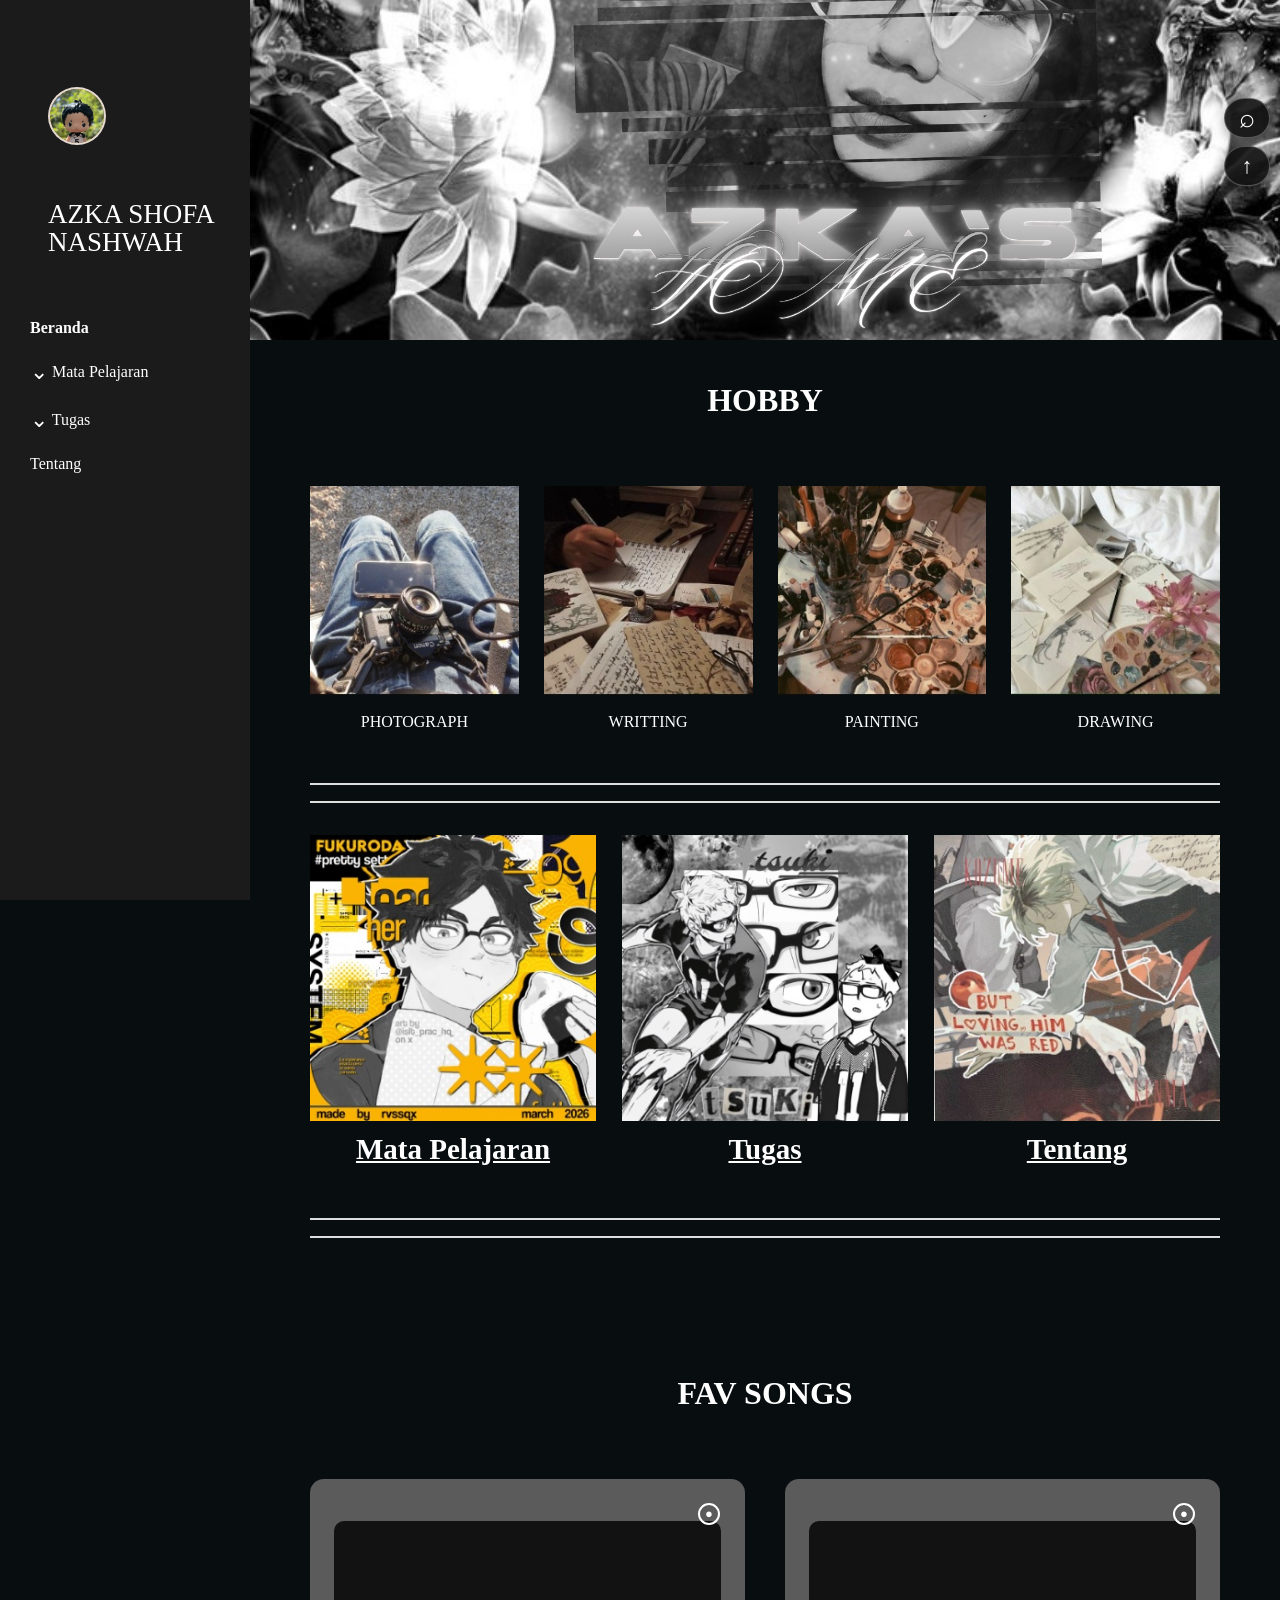
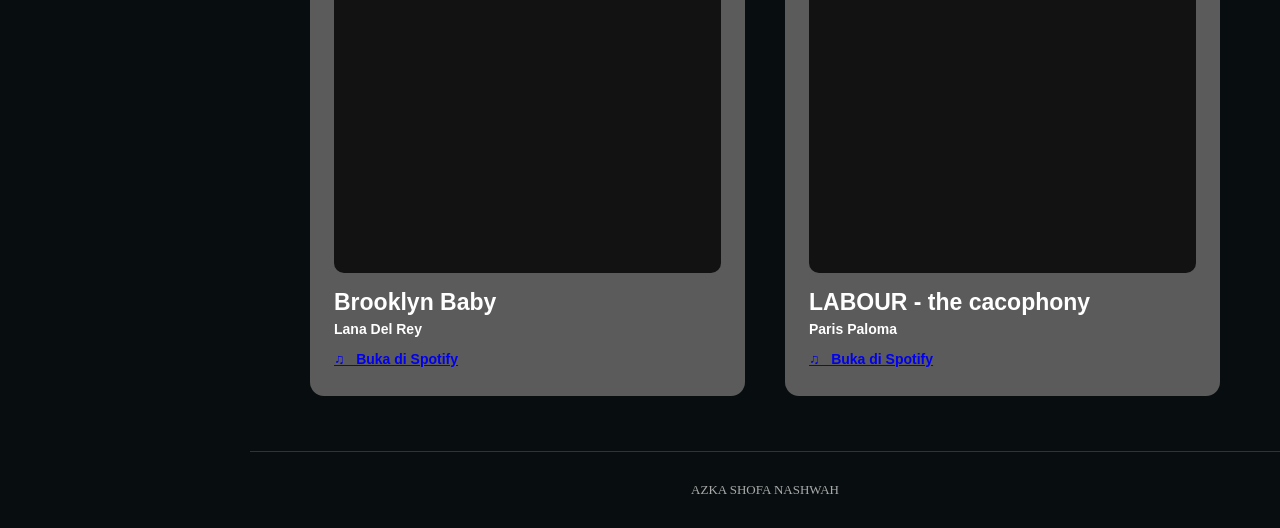
<file: index.html>
<!DOCTYPE html><html lang="id"><head><meta charset="UTF-8"><meta name="viewport" content="width=device-width,initial-scale=1.0"><title>AZKA SHOFA NASHWAH</title><link rel="stylesheet" href="style.css"></head><body>
<input type="checkbox" id="mobileToggle" class="ui-toggle"><label class="mobile-menu" for="mobileToggle">☰</label>
<aside class="sidebar">
<div class="profile-icon"><img src="images/profile.jpg" alt="Profil AZKA SHOFA NASHWAH"></div><div class="site-title">AZKA SHOFA<br>NASHWAH</div>
<nav class="side-nav">
<a class="active" href="index.html">Beranda</a>
<details class="nav-details"><summary><span>⌄</span> Mata Pelajaran</summary><div class="sub-menu"><a href="mata-pelajaran.html">Mata Pelajaran</a></div></details>
<details class="nav-details"><summary><span>⌄</span> Tugas</summary><div class="sub-menu"><a href="tugas.html">Tugas</a></div></details>
<a class="" href="tentang.html">Tentang</a>
</nav></aside><main class="content" id="top">
<div class="utility-tools">
  <input type="checkbox" id="searchToggle" class="ui-toggle">
  <label class="search-button" for="searchToggle" aria-label="Buka pencarian">⌕</label>
  <a class="scroll-top" href="#top" aria-label="Kembali ke atas">↑</a>
  <div class="search-panel">
    <input type="search" placeholder="Ketik untuk mencari..." aria-label="Pencarian">
    <label class="close-search" for="searchToggle" aria-label="Tutup pencarian">×</label>
    <p>Gunakan pencarian browser dengan <b>Ctrl + F</b> untuk menemukan teks.</p>
  </div>
</div>
<div class="search-panel" id="searchPanel" aria-hidden="true">
  <input id="siteSearch" type="search" placeholder="Cari di halaman..." aria-label="Cari di halaman">
  <button id="closeSearch" type="button" aria-label="Tutup pencarian">×</button>
  <div class="search-result" id="searchResult"></div>
</div>
<section class="hero"><img src="images/hero.jpg" alt="AZKA SHOFA NASHWAH"></section>
<section class="section"><h1>HOBBY</h1><div class="hobby-grid" id="hobbies">
<a class="hobby-card" href="#photograph"><img src="images/photograph.jpg" alt=""><div id="photograph">PHOTOGRAPH</div></a><a class="hobby-card" href="#writing"><img src="images/writing.jpg" alt=""><div id="writing">WRITTING</div></a><a class="hobby-card" href="#painting"><img src="images/painting.jpg" alt=""><div id="painting">PAINTING</div></a><a class="hobby-card" href="#drawing"><img src="images/drawing.jpg" alt=""><div id="drawing">DRAWING</div></a></div>
<div class="double-line"></div><div class="feature-grid">
<a class="feature-card" href="mata-pelajaran.html"><img src="images/pelajaran.jpg" alt=""><span>Mata Pelajaran</span></a>
<a class="feature-card" href="tugas.html"><img src="images/tugas.jpg" alt=""><span>Tugas</span></a>
<a class="feature-card" href="tentang.html"><img src="images/tentang.jpg" alt=""><span>Tentang</span></a></div><div class="double-line"></div></section>
<section class="section songs-section"><h1>FAV SONGS</h1><div class="songs-grid">
<article class="spotify-card song-card">
<div class="spotify-logo">●</div>
<div class="spotify-frame"><iframe src="https://open.spotify.com/embed/track/1NZs6n6hl8UuMaX0UC0YTz?utm_source=generator" width="100%" height="352" frameborder="0" allowfullscreen="" allow="autoplay; clipboard-write; encrypted-media; fullscreen; picture-in-picture" loading="lazy" title="Brooklyn Baby - Lana Del Rey"></iframe></div>
<h2>Brooklyn Baby</h2><div class="artist"><b>Lana Del Rey</b></div>
<a class="save save-link" href="https://open.spotify.com/track/1NZs6n6hl8UuMaX0UC0YTz" target="_blank" rel="noopener noreferrer">♫ &nbsp; Buka di Spotify</a>
</article>
<article class="spotify-card song-card">
<div class="spotify-logo">●</div>
<div class="spotify-frame"><iframe src="https://open.spotify.com/embed/track/4B0cJGASxVICLW2AsBZhiE?utm_source=generator" width="100%" height="352" frameborder="0" allowfullscreen="" allow="autoplay; clipboard-write; encrypted-media; fullscreen; picture-in-picture" loading="lazy" title="LABOUR - the cacophony - Paris Paloma"></iframe></div>
<h2>LABOUR - the cacophony</h2><div class="artist"><b>Paris Paloma</b></div>
<a class="save save-link" href="https://open.spotify.com/track/4B0cJGASxVICLW2AsBZhiE" target="_blank" rel="noopener noreferrer">♫ &nbsp; Buka di Spotify</a>
</article>
</div></section><footer>AZKA SHOFA NASHWAH</footer></main></body></html>
</file>
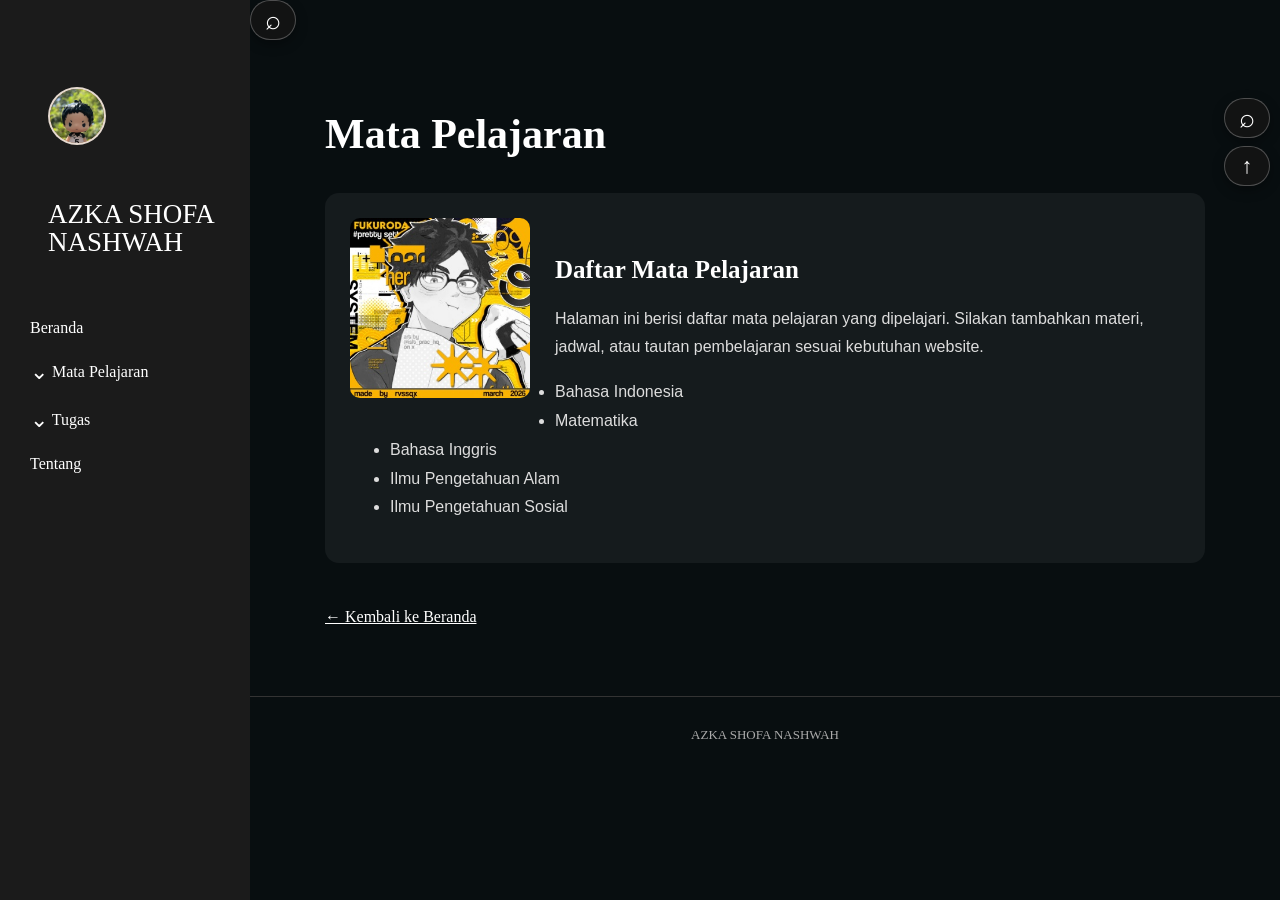
<file: mata-pelajaran.html>
<!DOCTYPE html><html lang="id"><head><meta charset="UTF-8"><meta name="viewport" content="width=device-width,initial-scale=1.0"><title>Mata Pelajaran — AZKA SHOFA NASHWAH</title><link rel="stylesheet" href="style.css"></head><body><input type="checkbox" id="mobileToggle" class="ui-toggle"><label class="mobile-menu" for="mobileToggle">☰</label>
<aside class="sidebar">
<div class="profile-icon"><img src="images/profile.jpg" alt="Profil AZKA SHOFA NASHWAH"></div><div class="site-title">AZKA SHOFA<br>NASHWAH</div>
<nav class="side-nav">
<a class="" href="index.html">Beranda</a>
<details class="nav-details"><summary><span>⌄</span> Mata Pelajaran</summary><div class="sub-menu"><a href="mata-pelajaran.html">Mata Pelajaran</a></div></details>
<details class="nav-details"><summary><span>⌄</span> Tugas</summary><div class="sub-menu"><a href="tugas.html">Tugas</a></div></details>
<a class="" href="tentang.html">Tentang</a>
</nav></aside><main class="content" id="top">
<div class="utility-tools">
  <input type="checkbox" id="searchToggle" class="ui-toggle">
  <label class="search-button" for="searchToggle" aria-label="Buka pencarian">⌕</label>
  <a class="scroll-top" href="#top" aria-label="Kembali ke atas">↑</a>
  <div class="search-panel">
    <input type="search" placeholder="Ketik untuk mencari..." aria-label="Pencarian">
    <label class="close-search" for="searchToggle">×</label>
    <p>Gunakan pencarian browser dengan <b>Ctrl + F</b> untuk menemukan teks.</p>
  </div>
</div><div class="search-button">⌕</div><section class="page"><h1>Mata Pelajaran</h1><div class="page-card"><img src="images/pelajaran.jpg" alt="Mata Pelajaran"><h2>Daftar Mata Pelajaran</h2><p>Halaman ini berisi daftar mata pelajaran yang dipelajari. Silakan tambahkan materi, jadwal, atau tautan pembelajaran sesuai kebutuhan website.</p><ul><li>Bahasa Indonesia</li><li>Matematika</li><li>Bahasa Inggris</li><li>Ilmu Pengetahuan Alam</li><li>Ilmu Pengetahuan Sosial</li></ul></div><a class="back-link" href="index.html">← Kembali ke Beranda</a></section><footer>AZKA SHOFA NASHWAH</footer></main></body></html>
</file>
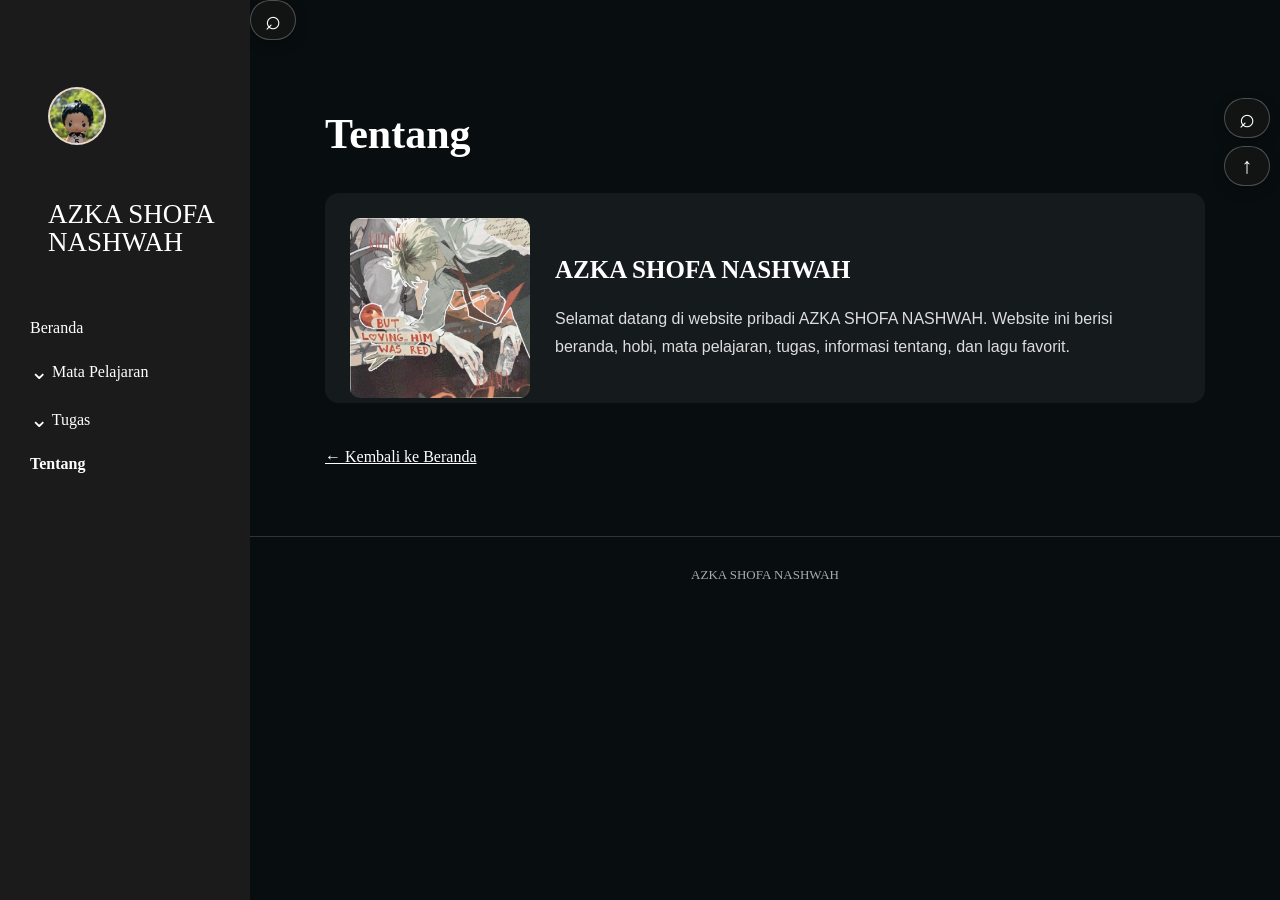
<file: tentang.html>
<!DOCTYPE html><html lang="id"><head><meta charset="UTF-8"><meta name="viewport" content="width=device-width,initial-scale=1.0"><title>Tentang — AZKA SHOFA NASHWAH</title><link rel="stylesheet" href="style.css"></head><body><input type="checkbox" id="mobileToggle" class="ui-toggle"><label class="mobile-menu" for="mobileToggle">☰</label>
<aside class="sidebar">
<div class="profile-icon"><img src="images/profile.jpg" alt="Profil AZKA SHOFA NASHWAH"></div><div class="site-title">AZKA SHOFA<br>NASHWAH</div>
<nav class="side-nav">
<a class="" href="index.html">Beranda</a>
<details class="nav-details"><summary><span>⌄</span> Mata Pelajaran</summary><div class="sub-menu"><a href="mata-pelajaran.html">Mata Pelajaran</a></div></details>
<details class="nav-details"><summary><span>⌄</span> Tugas</summary><div class="sub-menu"><a href="tugas.html">Tugas</a></div></details>
<a class="active" href="tentang.html">Tentang</a>
</nav></aside><main class="content" id="top">
<div class="utility-tools">
  <input type="checkbox" id="searchToggle" class="ui-toggle">
  <label class="search-button" for="searchToggle" aria-label="Buka pencarian">⌕</label>
  <a class="scroll-top" href="#top" aria-label="Kembali ke atas">↑</a>
  <div class="search-panel">
    <input type="search" placeholder="Ketik untuk mencari..." aria-label="Pencarian">
    <label class="close-search" for="searchToggle">×</label>
    <p>Gunakan pencarian browser dengan <b>Ctrl + F</b> untuk menemukan teks.</p>
  </div>
</div><div class="search-button">⌕</div><section class="page"><h1>Tentang</h1><div class="page-card"><img src="images/tentang.jpg" alt="Tentang"><h2>AZKA SHOFA NASHWAH</h2><p>Selamat datang di website pribadi AZKA SHOFA NASHWAH. Website ini berisi beranda, hobi, mata pelajaran, tugas, informasi tentang, dan lagu favorit.</p></div><a class="back-link" href="index.html">← Kembali ke Beranda</a></section><footer>AZKA SHOFA NASHWAH</footer></main></body></html>
</file>
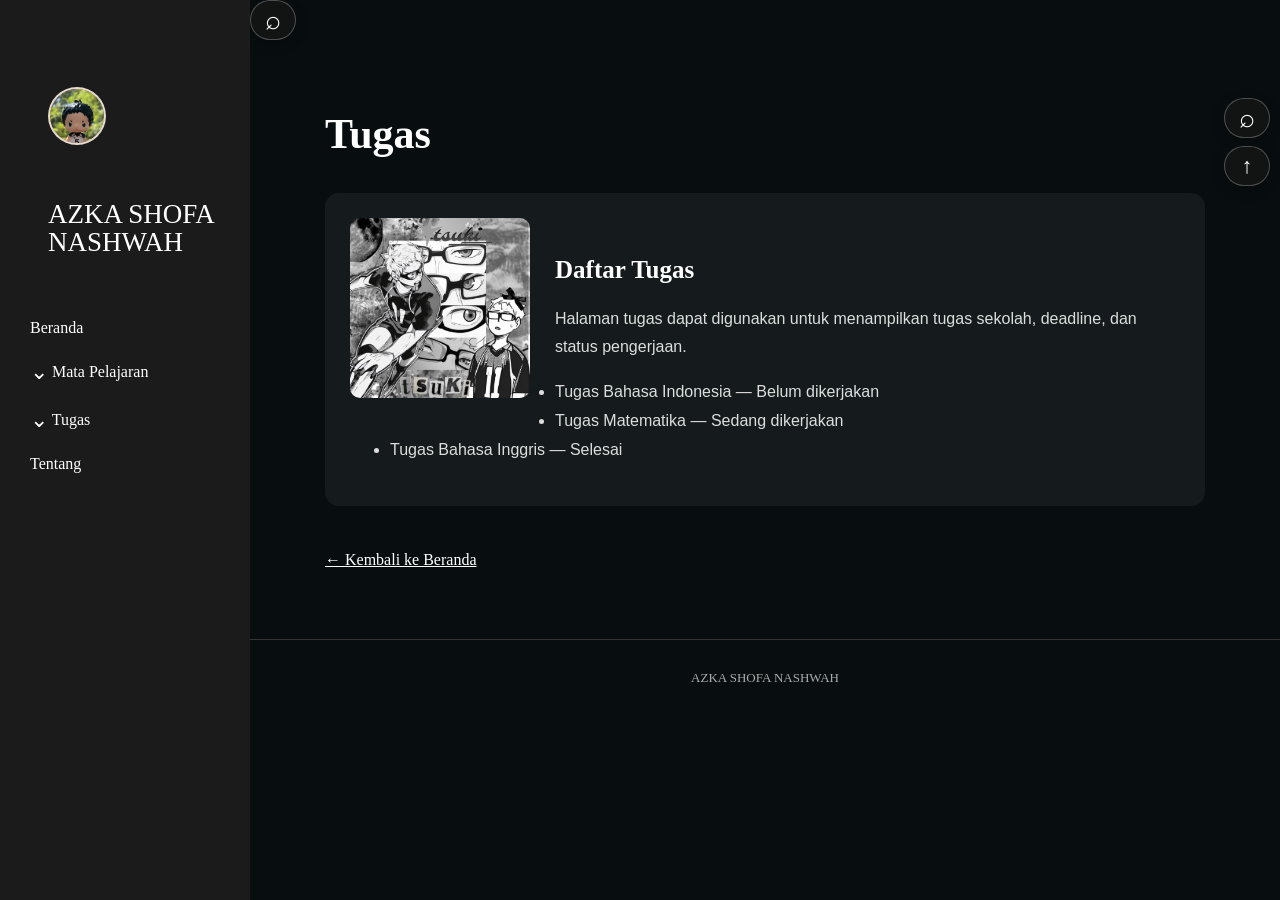
<file: tugas.html>
<!DOCTYPE html><html lang="id"><head><meta charset="UTF-8"><meta name="viewport" content="width=device-width,initial-scale=1.0"><title>Tugas — AZKA SHOFA NASHWAH</title><link rel="stylesheet" href="style.css"></head><body><input type="checkbox" id="mobileToggle" class="ui-toggle"><label class="mobile-menu" for="mobileToggle">☰</label>
<aside class="sidebar">
<div class="profile-icon"><img src="images/profile.jpg" alt="Profil AZKA SHOFA NASHWAH"></div><div class="site-title">AZKA SHOFA<br>NASHWAH</div>
<nav class="side-nav">
<a class="" href="index.html">Beranda</a>
<details class="nav-details"><summary><span>⌄</span> Mata Pelajaran</summary><div class="sub-menu"><a href="mata-pelajaran.html">Mata Pelajaran</a></div></details>
<details class="nav-details"><summary><span>⌄</span> Tugas</summary><div class="sub-menu"><a href="tugas.html">Tugas</a></div></details>
<a class="" href="tentang.html">Tentang</a>
</nav></aside><main class="content" id="top">
<div class="utility-tools">
  <input type="checkbox" id="searchToggle" class="ui-toggle">
  <label class="search-button" for="searchToggle" aria-label="Buka pencarian">⌕</label>
  <a class="scroll-top" href="#top" aria-label="Kembali ke atas">↑</a>
  <div class="search-panel">
    <input type="search" placeholder="Ketik untuk mencari..." aria-label="Pencarian">
    <label class="close-search" for="searchToggle">×</label>
    <p>Gunakan pencarian browser dengan <b>Ctrl + F</b> untuk menemukan teks.</p>
  </div>
</div><div class="search-button">⌕</div><section class="page"><h1>Tugas</h1><div class="page-card"><img src="images/tugas.jpg" alt="Tugas"><h2>Daftar Tugas</h2><p>Halaman tugas dapat digunakan untuk menampilkan tugas sekolah, deadline, dan status pengerjaan.</p><ul><li>Tugas Bahasa Indonesia — Belum dikerjakan</li><li>Tugas Matematika — Sedang dikerjakan</li><li>Tugas Bahasa Inggris — Selesai</li></ul></div><a class="back-link" href="index.html">← Kembali ke Beranda</a></section><footer>AZKA SHOFA NASHWAH</footer></main></body></html>
</file>
<file: style.css>
*{box-sizing:border-box}html{scroll-behavior:smooth}body{margin:0;background:#080e10;color:#fff;font-family:Georgia,"Times New Roman",serif}.sidebar{position:fixed;left:0;top:0;width:250px;height:100vh;background:#1b1b1b;padding:45px 30px;z-index:50}.profile-icon{width:58px;height:58px;display:grid;place-items:center;border-radius:50%;overflow:hidden;background:#9b6c42;margin:42px 0 55px 18px;border:2px solid rgba(255,255,255,.75)}.profile-icon img{width:100%;height:100%;object-fit:cover;display:block}.site-title{font-size:27px;line-height:1.05;margin-left:18px;margin-bottom:62px}.side-nav{display:flex;flex-direction:column;gap:22px}.side-nav a,.nav-parent{color:#fff;text-decoration:none;background:transparent;border:0;text-align:left;font:inherit;font-size:16px;cursor:pointer;padding:0}.side-nav a:hover,.nav-parent:hover{opacity:.7}.side-nav a.active{font-weight:bold}.nav-parent span{display:inline-block;width:18px;font-family:Arial,sans-serif;font-size:22px;vertical-align:-2px}.sub-menu{display:none;padding-left:18px;margin-top:-12px}.sub-menu.open{display:block}.sub-menu a{font-size:15px}.content{margin-left:250px;min-height:100vh;position:relative}.utility-tools{position:fixed;right:10px;top:98px;z-index:60;display:flex;flex-direction:column;gap:8px}.search-button,.scroll-top{width:46px;height:40px;border-radius:20px;background:rgba(20,20,20,.92);color:#fff;border:1px solid rgba(255,255,255,.25);display:grid;place-items:center;cursor:pointer;font:27px Arial,sans-serif;box-shadow:0 4px 12px rgba(0,0,0,.35)}.scroll-top{font-size:22px}.search-button:hover,.scroll-top:hover{background:#333;transform:scale(1.05)}.search-panel{position:fixed;right:66px;top:98px;width:300px;background:#171b1c;border:1px solid #555;border-radius:12px;padding:12px;z-index:61;display:none;box-shadow:0 10px 25px rgba(0,0,0,.45)}.search-panel.open{display:block}.search-panel input{width:calc(100% - 40px);padding:10px 12px;border-radius:8px;border:1px solid #666;background:#090d0e;color:#fff;font:14px Arial,sans-serif}.search-panel button{position:absolute;right:10px;top:10px;width:30px;height:30px;border:0;border-radius:50%;background:#333;color:#fff;font-size:20px;cursor:pointer}.search-result{font:12px Arial,sans-serif;color:#bbb;margin-top:8px;min-height:16px}.hero{width:100%;height:340px;overflow:hidden}.hero img{width:100%;height:100%;object-fit:cover;display:block}.section{max-width:1100px;margin:0 auto;padding:42px 60px 55px}.section h1{text-align:center;font-size:32px;margin:0 0 67px;font-weight:700}.hobby-grid{display:grid;grid-template-columns:repeat(4,1fr);gap:25px}.hobby-card{text-decoration:none;color:#fff;text-align:center;font-size:16px}.hobby-card img{width:100%;aspect-ratio:1/1;object-fit:cover;display:block;margin-bottom:18px}.hobby-card:hover img,.feature-card:hover img{filter:brightness(.8)}.double-line{height:20px;border-top:2px solid #ddd;border-bottom:2px solid #ddd;margin:52px 0 32px}.feature-grid{display:grid;grid-template-columns:repeat(3,1fr);gap:26px}.feature-card{color:#fff;text-align:center;text-decoration:underline;font-size:29px;font-weight:bold}.feature-card img{width:100%;aspect-ratio:1/1;object-fit:cover;display:block;margin-bottom:12px;transition:.2s}.songs-section{padding-top:50px}.songs-grid{display:grid;grid-template-columns:repeat(2,1fr);gap:40px}.spotify-card{min-height:350px;background:#5b5b5b;border-radius:14px;padding:42px 24px 28px;position:relative;overflow:hidden}.song-card{min-height:0}.spotify-frame{width:100%;margin:0 auto 16px;border-radius:10px;overflow:hidden;background:#121212}.spotify-frame iframe{width:100%;height:352px;display:block;border:0}.song-card h2{margin-top:8px}.song-card .save{display:inline-block;margin-top:14px}.spotify-card img{display:block;width:138px;height:138px;object-fit:cover;margin:0 auto 10px;border-radius:8px;box-shadow:0 8px 18px rgba(0,0,0,.3)}.spotify-logo{position:absolute;top:24px;right:25px;width:22px;height:22px;border:2px solid white;border-radius:50%;display:grid;place-items:center;font-size:13px}.spotify-card h2{font-family:Arial,sans-serif;font-size:23px;margin:8px 0 4px}.artist,.save{font-family:Arial,sans-serif;font-size:14px;margin-top:5px}.save{font-weight:600;margin-top:10px}.play{position:absolute;right:27px;bottom:25px;width:45px;height:45px;border-radius:50%;border:0;background:white;color:#555;font-size:20px;cursor:pointer}.play:hover{transform:scale(1.08)}.dots{position:absolute;right:85px;bottom:39px;letter-spacing:3px}.page{max-width:1000px;margin:0 auto;padding:70px 60px}.page h1{font-size:42px;margin-top:0}.page h2{font-size:25px;margin-top:38px}.page p,.page li{font-family:Arial,sans-serif;line-height:1.8;color:#ddd}.page-card{background:#151b1d;padding:25px;border-radius:14px;margin:20px 0}.page-card img{width:180px;height:180px;object-fit:cover;float:left;margin:0 25px 15px 0;border-radius:10px}.back-link{display:inline-block;color:#fff;margin-top:25px;text-decoration:underline}footer{border-top:1px solid #333;padding:30px;text-align:center;font-size:13px;color:#aaa}.mobile-menu{display:none}@media(max-width:900px){.search-panel{right:10px;top:62px;width:min(300px,calc(100vw - 20px))}.utility-tools{top:15px}.sidebar{transform:translateX(-100%);transition:transform .25s}.sidebar.open{transform:translateX(0)}.content{margin-left:0}.mobile-menu{display:block;position:fixed;left:15px;top:15px;z-index:100;width:42px;height:42px;border:0;border-radius:50%;background:#1b1b1b;color:white;font-size:22px}.search-button{top:15px}.hero{height:280px}.section,.page{padding:38px 25px}.hobby-grid{grid-template-columns:repeat(2,1fr)}.feature-grid,.songs-grid{grid-template-columns:1fr}}@media(max-width:520px){.hobby-grid{grid-template-columns:1fr}.section h1{margin-bottom:40px}.feature-card{font-size:24px}.page-card img{float:none;margin:0 0 15px;width:100%;height:auto}}
/* ===== CSS-ONLY INTERACTIONS ===== */
.ui-toggle{position:absolute;opacity:0;pointer-events:none;width:1px;height:1px}
.nav-details{margin:0;padding:0}
.nav-details summary{list-style:none;color:#fff;font-size:16px;cursor:pointer}
.nav-details summary::-webkit-details-marker{display:none}
.nav-details summary span{display:inline-block;width:18px;font-family:Arial,sans-serif;font-size:22px;vertical-align:-2px}
.nav-details[open] summary span{transform:rotate(180deg)}
.nav-details .sub-menu{display:block;padding-left:18px;margin-top:10px}
.nav-details .sub-menu a{font-size:15px}

.search-button,.scroll-top{cursor:pointer;text-decoration:none}
.search-panel{display:none}
#searchToggle:checked ~ .search-panel{display:block}
.close-search{position:absolute;right:10px;top:10px;width:30px;height:30px;border:0;border-radius:50%;background:#333;color:#fff;font:20px Arial,sans-serif;display:grid;place-items:center;cursor:pointer}
.search-panel p{font:12px Arial,sans-serif;color:#bbb;margin:8px 2px 0;line-height:1.5}

.hobby-card{cursor:pointer;transition:transform .2s,opacity .2s}
.hobby-card:active,.feature-card:active{transform:scale(.98)}
.hobby-card div[id]{scroll-margin-top:30px}

@media(max-width:900px){
  #mobileToggle:checked ~ .sidebar{transform:translateX(0)}
  #mobileToggle:checked + .mobile-menu{font-size:0}
  #mobileToggle:checked + .mobile-menu::after{content:"×";font-size:22px}
}
</file>
